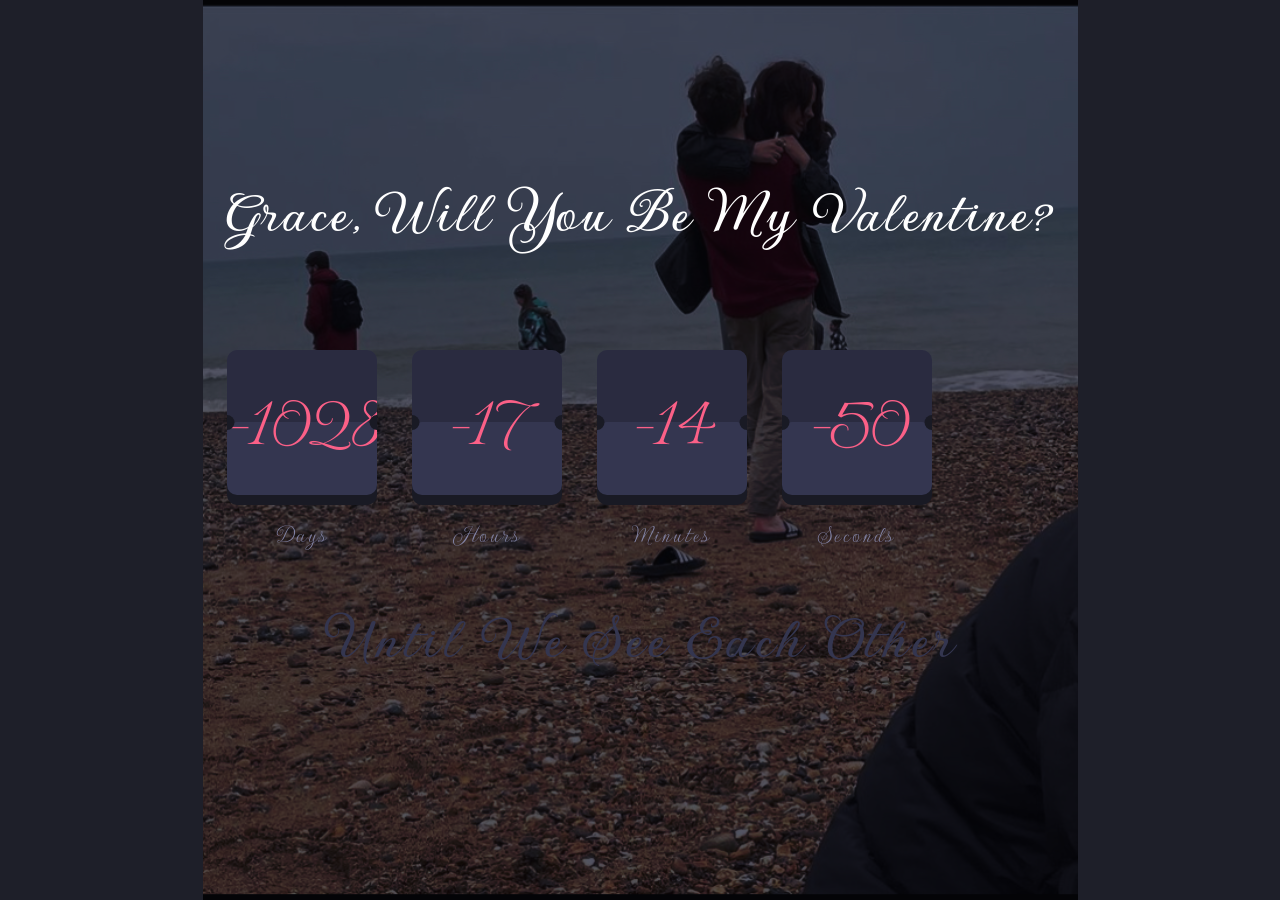
<file: index.html>
<!DOCTYPE html>
<html lang="en">
  <head>
    <meta charset="UTF-8" />
    <meta name="viewport" content="width=device-width, initial-scale=1.0" />
    <!-- displays site properly based on user's device -->

    <link rel="icon" type="image/png" sizes="32x32" href="./favicon.ico" />

    <title>For Grace</title>

    <link rel="preconnect" href="https://fonts.googleapis.com" />
    <link rel="preconnect" href="https://fonts.gstatic.com" crossorigin />
    <link
      href="https://fonts.googleapis.com/css2?family=Monsieur+La+Doulaise&family=Russo+One&family=Gwendolyn&family=Smooch&display=swap"
      rel="stylesheet"
    />
    <link rel="stylesheet" href="style.css" />
    <script defer src="script.js"></script>
  </head>

  <body>
    <div class="container">
      <div class="contentBox">
        <main>
          <h1>Grace, will you be my Valentine?</h1>
          <div class="countdown">
            <div class="days">
              <span class="count" id="dd">08</span>
              <span class="count-txt" id="dd-txt">Days</span>
            </div>
            <div class="hours">
              <span class="count" id="hr">23</span>
              <span class="count-txt" id="hr-txt">Hours</span>
            </div>
            <div class="minutes">
              <span class="count" id="min">55</span>
              <span class="count-txt" id="min-txt">Minutes</span>
            </div>
            <div class="seconds">
              <span class="count" id="sec">41</span>
              <span class="count-txt" id="sec-txt">Seconds</span>
            </div>
          </div>
          <h1 class="bot">until we see each other</h1>
        </main>
      </div>
    </div>
  </body>
</html>
</file>
<file: style.css>
:root {
  --grayish-blue: hsl(237, 18%, 59%);
  --soft-red: hsl(345, 95%, 68%);
  /* ### Neutral */
  --dark-desaturated-blue: hsl(236, 21%, 26%);
  --very-dark-blue: hsl(235, 16%, 14%);
  --very-dark-black-blue: hsl(234, 17%, 12%);
  --main-bg: var(--very-dark-blue);
}

* {
  margin: 0;
  padding: 0;
  box-sizing: border-box;
}

body {
  width: 100%;
  height: 100vh;
  font-size: 14px;
  color: white;
  text-transform: uppercase;
  font-family: "Gwendolyn", cursive;
}

body > * {
  transition: color 0.5s, background 1s ease;
}

.container {
  width: 100%;
  height: 100%;
  background-color: var(--main-bg);
  background-image: url(images/1.jpeg);
  background-size: contain;
  background-repeat: no-repeat;
  background-blend-mode: soft-light;
  background-position: center;
  display: flex;
  justify-content: center;
  align-items: center;
  position: relative;
  padding: 1em;
  animation: change 25s infinite ease;
}

main h1 {
  letter-spacing: 1px;
  text-align: center;
  margin-bottom: 100px;
  margin-top: 50px;
  width: 100%;
  font-size: 4rem;
  font-weight: 700;
  text-transform: capitalize;
}

.bot {
  color: var(--dark-desaturated-blue);
  letter-spacing: 3px;
  text-align: center;
  margin-bottom: 100px;
  margin-top: 20px;
  width: 100%;
  font-size: 4rem;
  font-weight: 5000;
  text-transform: capitalize;
}

main .countdown {
  display: flex;
  margin-bottom: 50px;
}

main .countdown > * {
  display: flex;
  flex-direction: column;
  margin-right: 2.5em;
}

main .countdown .count {
  display: block;
  width: 150px;
  height: 145px;
  color: var(--soft-red);
  background: var(--dark-desaturated-blue);
  border-radius: 10px;
  font-size: 5.5em;
  display: flex;
  justify-content: center;
  align-items: center;
  box-shadow: 0 10px 0 var(--very-dark-black-blue),
    0 72px 0 rgba(0, 0, 0, 0.2) inset;
  position: relative;
  overflow-x: hidden;
}

main .countdown .count#sec {
  animation: anim 1s alternate linear infinite;
}

@keyframes anim {
  0%,
  100% {
    box-shadow: 0 10px 0 var(--very-dark-black-blue),
      0 72px 0 rgba(0, 0, 0, 0.2) inset;
  }
  100% {
    box-shadow: 0 10px 0 var(--very-dark-black-blue),
      0 -72px 0 rgba(0, 0, 0, 0.2) inset;
  }
}

main .countdown .count::before {
  top: calc(50% - 7.5px);
  left: 0;
  transform: translateX(-50%);
  position: absolute;
  content: "";
  width: 15px;
  height: 15px;
  background: var(--very-dark-black-blue);
  border-radius: 50%;
}

main .countdown .count::after {
  top: calc(50% - 7.5px);
  right: 0;
  transform: translateX(50%);
  position: absolute;
  content: "";
  width: 15px;
  height: 15px;
  background: var(--very-dark-black-blue);
  border-radius: 50%;
}

main .countdown .count-txt {
  margin-top: 1em;
  color: var(--grayish-blue);
  font-size: 1.8em;
  letter-spacing: 2px;
  text-align: center;
  text-transform: capitalize;
}

@media screen and (max-width: 800px) {
  main {
    width: 100%;
  }
  main .countdown {
    display: flex;
    justify-content: space-between;
    width: 95%;
    margin-bottom: 200px;
  }
  main .countdown > * {
    display: flex;
    flex-direction: column;
    margin-right: 0em;
  }
  main .countdown .count {
    display: block;
    width: 100px;
    height: 90px;
    color: var(--soft-red);
    background: var(--dark-desaturated-blue);
    border-radius: 10px;
    font-size: 4em;
    display: flex;
    justify-content: center;
    align-items: center;
    box-shadow: 0 10px 0 var(--very-dark-black-blue),
      0 45px 0 rgba(0, 0, 0, 0.2) inset;
    position: relative;
    overflow-x: hidden;
  }
  main .countdown .count::before {
    top: calc(50% - 7.5px);
    left: 0;
    transform: translateX(-50%);
    position: absolute;
    content: "";
    width: 15px;
    height: 15px;
    background: var(--very-dark-black-blue);
    border-radius: 50%;
  }
  main .countdown .count::after {
    top: calc(50% - 7.5px);
    right: 0;
    transform: translateX(50%);
    position: absolute;
    content: "";
    width: 15px;
    height: 15px;
    background: var(--very-dark-black-blue);
    border-radius: 50%;
  }
  main .countdown .count-txt {
    margin-top: 1.5em;
    color: var(--grayish-blue);
    letter-spacing: 2px;
    text-align: center;
  }
}

@media screen and (max-width: 400px) {
  main {
    width: 100%;
  }
  main .countdown {
    margin: auto;
    display: flex;
    justify-content: space-between;
    width: 95%;
    margin-bottom: 200px;
  }
  main .countdown > * {
    display: flex;
    flex-direction: column;
    margin-right: 0em;
  }
  main .countdown .count {
    display: block;
    width: 80px;
    height: 60px;
    color: var(--soft-red);
    background: var(--dark-desaturated-blue);
    border-radius: 5px;
    font-size: 4em;
    display: flex;
    justify-content: center;
    align-items: center;
    box-shadow: 0 10px 0 var(--very-dark-black-blue),
      0 30px 0 rgba(0, 0, 0, 0.2) inset;
    position: relative;
    overflow-x: hidden;
  }
  main .countdown .count::before {
    top: calc(50% - 5px);
    left: 0;
    transform: translateX(-50%);
    position: absolute;
    content: "";
    width: 10px;
    height: 10px;
    background: var(--very-dark-black-blue);
    border-radius: 50%;
  }
  main .countdown .count::after {
    top: calc(50% - 5px);
    right: 0;
    transform: translateX(50%);
    position: absolute;
    content: "";
    width: 10px;
    height: 10px;
    background: var(--very-dark-black-blue);
    border-radius: 50%;
  }
  main .countdown .count-txt {
    margin-top: 1.5em;
    color: var(--grayish-blue);
    letter-spacing: 2px;
    text-align: center;
  }
}

@keyframes change {
  0% {
    background-image: url(images/1.jpeg);
  }
  5% {
    background-image: url(images/2.JPG);
  }
  10% {
    background-image: url(images/3.jpeg);
  }
  15% {
    background-image: url(images/4.JPG);
  }
  20% {
    background-image: url(images/5.JPG);
  }
  25% {
    background-image: url(images/6.JPG);
  }
  30% {
    background-image: url(images/7.JPG);
  }
  35% {
    background-image: url(images/8.JPG);
  }
  40% {
    background-image: url(images/9.JPG);
  }
  45% {
    background-image: url(images/10.JPG);
  }
  50% {
    background-image: url(images/11.jpeg);
  }
  55% {
    background-image: url(images/12.JPG);
  }
  60% {
    background-image: url(images/13.JPEG);
  }
  65% {
    background-image: url(images/14.JPG);
  }
  70% {
    background-image: url(images/15.jpeg);
  }
  75% {
    background-image: url(images/16.JPG);
  }
  80% {
    background-image: url(images/17.JPG);
  }
  85% {
    background-image: url(images/18.JPG);
  }
  90% {
    background-image: url(images/19.JPEG);
  }
  95% {
    background-image: url(images/20.JPG);
  }
}
</file>
